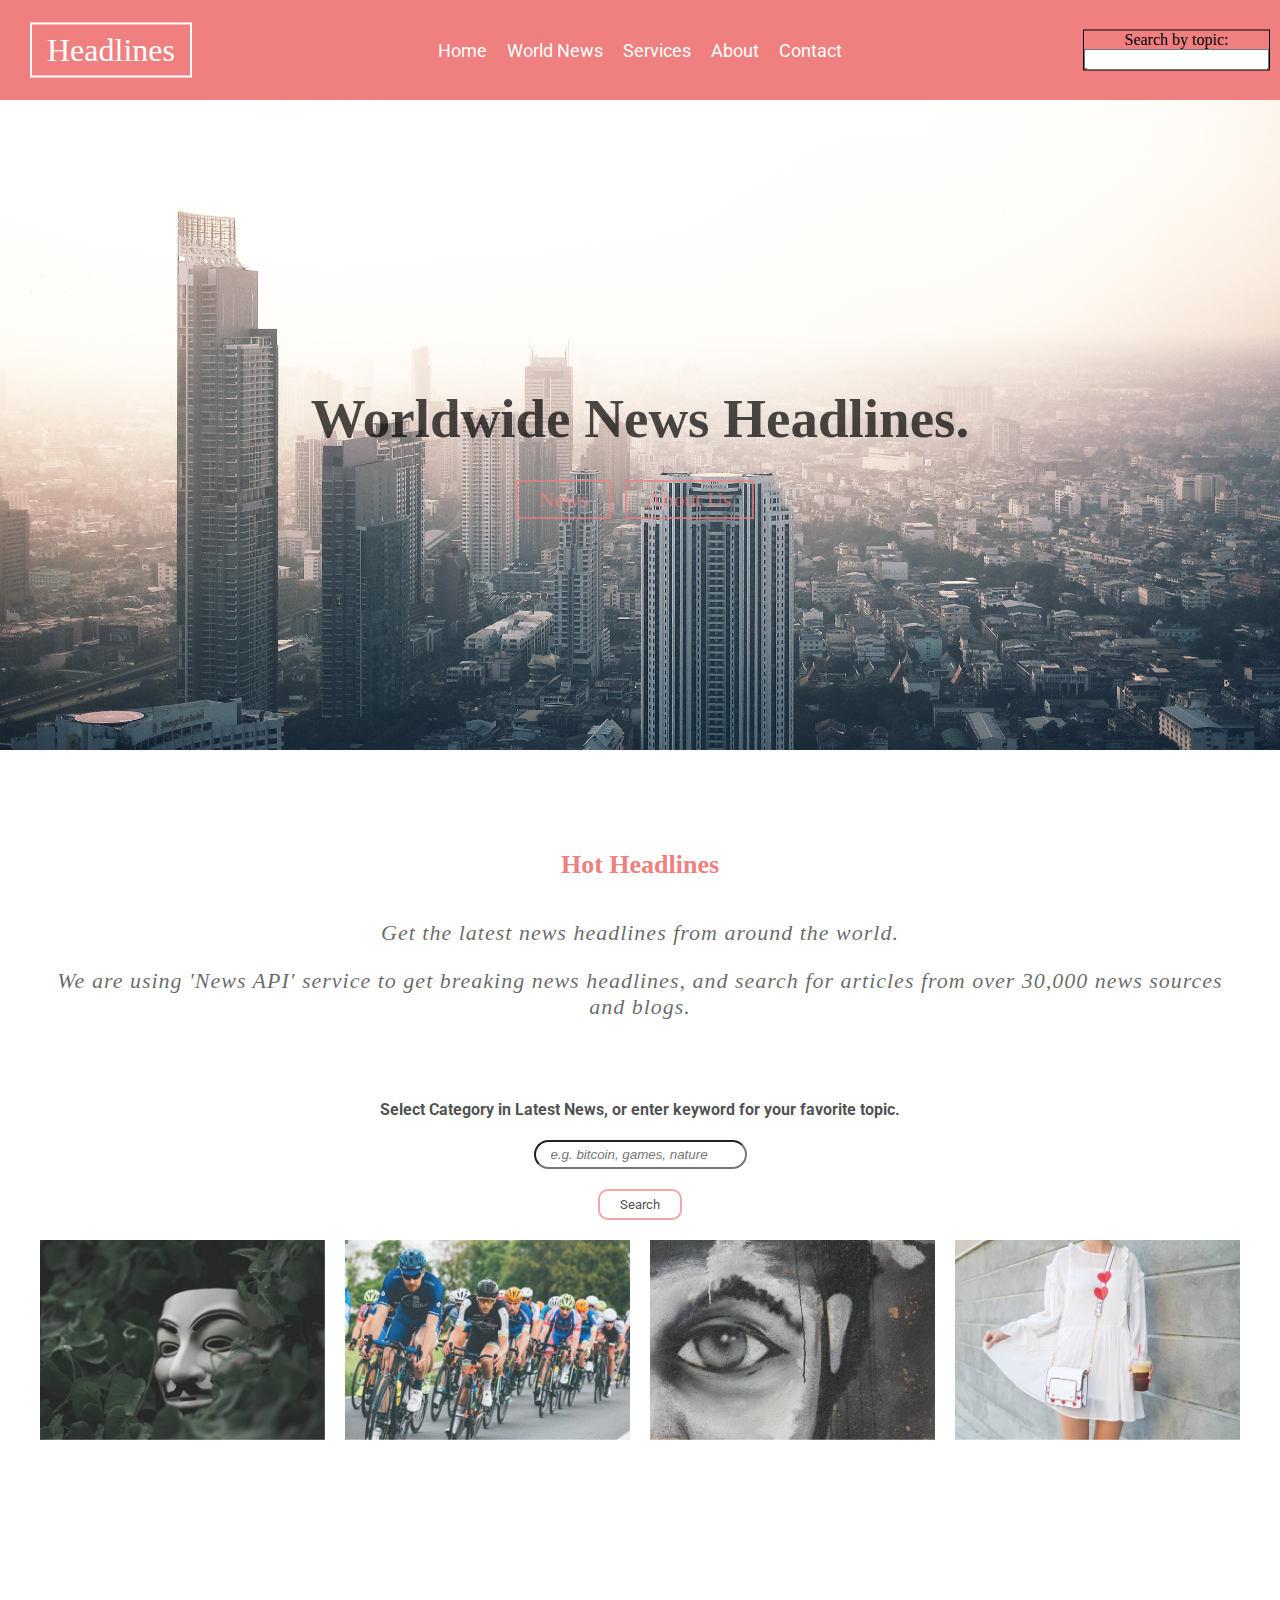
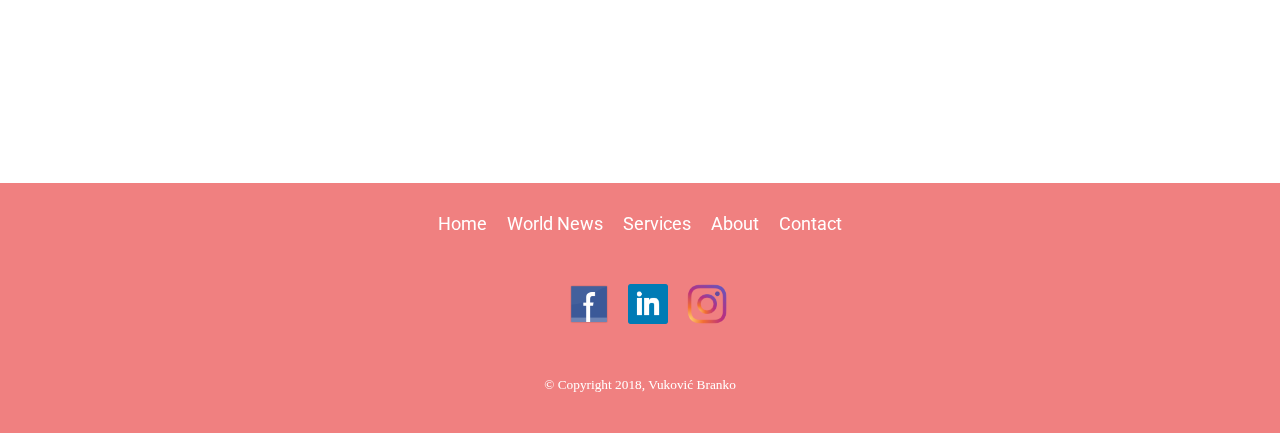
<file: index.html>
<!DOCTYPE html>
<html lang="en">
<head>
    <title>ProjectEmisia</title>
    <meta charset="UTF-8">
    <meta name="viewport" content="width=device-width, initial-scale=1.0">
    <meta http-equiv="X-UA-Compatible" content="ie=edge">
    <link rel="stylesheet" href="css/styles.css">
        
</head>
<body>
    <div id="arrowUp">
        <img id="arrow" src="images/up-arrow.png" alt="up arrow">
    </div>
    <header>
        <div class="logo">
            <a href="index.html">Headlines</a>
        </div>
        <nav>
            <a href="index.html">Home</a>
            <a href="news.html">World News</a>
            <a href="#">Services</a>
            <a href="#">About</a>
            <a href="#">Contact</a>
        </nav>
        <div id="topSearch">
            Search by topic:<br />
            <input type="text">
            
        </div>
    </header>
    <div id="header-main">
        <h1>Worldwide News Headlines.</h1>
        <div id="head-links">
            <a href="news.html">News</a>
            <a href="#">About Us</a>
        </div>
    </div>
    <div id="about-main">
        <h1 id="about-head">Hot Headlines</h1>
        <h3><em>Get the latest news headlines from around the world.</em></h3>
        <h3><em>We are using 'News API' service to get breaking news headlines, and search for articles from over 30,000 news sources and blogs.</em></h3>
        <h3><em></em></h3>
        <h4>Select Category in Latest News, or enter keyword for your favorite topic.</h4>  
        <input id="inputWord" type="text" placeholder="e.g. bitcoin, games, nature">
        <br/>
        <button id="searchTopic">Search</button>
        <div class="about-main-content">
            <div class="main-section">
                <div class="wrap"></div>
                <h1><em>Politics</em></h1>
                <button id="politics" class="categoryBtn">Read more...</button>
                <img src="images/categories/rsz_politic.jpg" alt="img">
            </div>
            <div class="main-section">
                <div class="wrap"></div>
                <h1><em>Sport</em></h1>
                <button id="sport" class="categoryBtn">Read more...</button>
                <img src="images/categories/rsz_sport.jpg" alt="img">    
            </div>
            <div class="main-section">
                <div class="wrap"></div>
                <h1><em>Art</em></h1>
                <button id="art" class="categoryBtn">Read more...</button>
                <img src="images/categories/rsz_art.jpg" alt="img">    
            </div>
            <div class="main-section">
                <div class="wrap"></div>
                <h1><em>Fashion</em></h1>
                <button id="fashion" class="categoryBtn">Read more...</button>
                <img src="images/categories/rsz_fashion.jpg" alt="img">    
            </div>
        </div>
    </div>

    <div id="result">
        <h2 id="resultHeader">Search results for <span id="resultSpan">Bitcoin</span></h2>         
    </div>

    <div id="news-header"></div>    

    <footer>
        <div class="footer-content">
            <nav>
                <a href="index.html">Home</a>
                <a href="news.html">World News</a>
                <a href="#">Services</a>
                <a href="#">About</a>
                <a href="#">Contact</a>
            </nav>
            <div class="social">
                <a href="#"><img src="images/icons/fb.png" alt="fb icon"></a>
                <a href="#"><img src="images/icons/square-linkedin-512.png" alt="linkedin icon"></a>
                <a href="#"><img src="images/icons/insta.png" alt="instagram icon"></a>
            </div>
            <small>&copy; Copyright 2018, Vuković Branko</small>
        </div>
    </footer>

    <script src="javascript/main.js"></script>
</body>
</html>
</file>
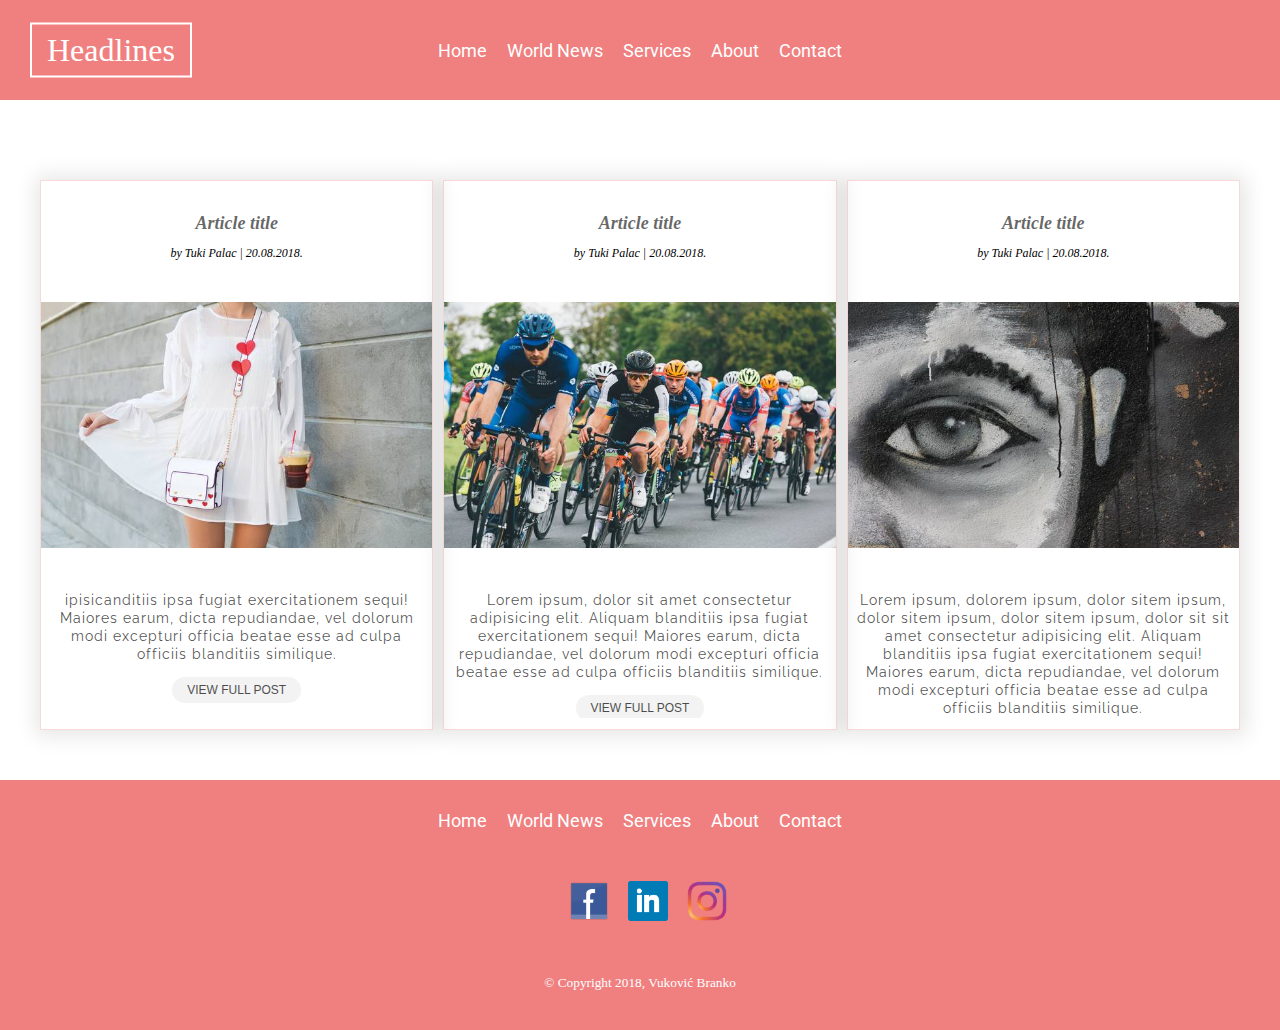
<file: news.html>
<!DOCTYPE html>
<html lang="en">
<head>
    <title>ProjectEmisia</title>
    <meta charset="UTF-8">
    <meta name="viewport" content="width=device-width, initial-scale=1.0">
    <meta http-equiv="X-UA-Compatible" content="ie=edge">
    <link rel="stylesheet" href="css/styles.css">        
</head>
<body>
    <header>
        <div class="logo">
            <a href="index.html">Headlines</a>
        </div>
        <nav>
            <a href="index.html">Home</a>
            <a href="news.html">World News</a>
            <a href="#">Services</a>
            <a href="#">About</a>
            <a href="#">Contact</a>
        </nav>
    </header>

    <div id="news-header">

        <div class="article">
            <div class="sect1">
                <h1 class="title">Article title </h1>
                <p class="author">by <span class="name">Tuki Palac | <span class="date">20.08.2018.</span></span></p>        
            </div>
            <div class="sect2">
                <img class="imgUrl" src="images/categories/rsz_fashion.jpg" alt="news image">
            </div>
            <div class="sect3">
                <p class="description">ipisicanditiis ipsa fugiat exercitationem sequi! Maiores earum, dicta repudiandae, vel dolorum modi excepturi officia beatae esse ad culpa officiis blanditiis similique.</p>
                <button class="aricleUrl">VIEW FULL POST</button>
            </div>         
        </div>   

        <div class="article">
            <div class="sect1">
                <h1 class="title">Article title </h1>
                <p class="author">by <span class="name">Tuki Palac | <span class="date">20.08.2018.</span></span></p>        
            </div>
            <div class="sect2">
                <img class="imgUrl" src="images/categories/rsz_sport.jpg" alt="news image">
            </div>
            <div class="sect3">
                <p class="description">Lorem ipsum, dolor sit amet consectetur adipisicing elit. Aliquam blanditiis ipsa fugiat exercitationem sequi! Maiores earum, dicta repudiandae, vel dolorum modi excepturi officia beatae esse ad culpa officiis blanditiis similique.</p>
                <button class="articleUrl">VIEW FULL POST</button>
            </div>         
        </div> 

        <div class="article">
            <div class="sect1">
                <h1 class="title">Article title </h1>
                <p class="author">by <span class="name">Tuki Palac | <span class="date">20.08.2018.</span></span></p>        
            </div>
            <div class="sect2">
                <img class="imgUrl" src="images/categories/rsz_art.jpg" alt="news image">
            </div>
            <div class="sect3">
                <p class="description">Lorem ipsum, dolorem ipsum, dolor sitem ipsum, dolor sitem ipsum, dolor sitem ipsum, dolor sit sit amet consectetur adipisicing elit. Aliquam blanditiis ipsa fugiat exercitationem sequi! Maiores earum, dicta repudiandae, vel dolorum modi excepturi officia beatae esse ad culpa officiis blanditiis similique.</p>
                <button class="aricleUrl">VIEW FULL POST</button>
            </div>         
        </div>         
    </div>
    
    <footer>
        <div class="footer-content">
            <nav>
                <a href="index.html">Home</a>
                <a href="news.html">World News</a>
                <a href="#">Services</a>
                <a href="#">About</a>
                <a href="#">Contact</a>
            </nav>
            <div class="social">
                <a href="#"><img src="images/icons/fb.png" alt="fb icon"></a>
                <a href="#"><img src="images/icons/square-linkedin-512.png" alt="linkedin icon"></a>
                <a href="#"><img src="images/icons/insta.png" alt="instagram icon"></a>
            </div>
            <small>&copy; Copyright 2018, Vuković Branko</small>
        </div>
    </footer>

</body>
</html>
</file>
<file: css/styles.css>
@import url("https://fonts.googleapis.com/css?family=Roboto:400,400i");
@import url("https://fonts.googleapis.com/css?family=Fjalla+One");
@import url("https://fonts.googleapis.com/css?family=Raleway:400,400i");
body {
  margin: 0;
  padding: 0;
}

* {
  -webkit-box-sizing: border-box;
          box-sizing: border-box;
}

a {
  text-decoration: none;
}

#arrowUp {
  position: fixed;
  right: 30px;
  bottom: 30px;
  opacity: 0;
  -webkit-transition: all 0.3s;
  transition: all 0.3s;
}

#arrowUp img {
  width: 50px;
  cursor: pointer;
}

header {
  background: lightcoral;
  position: relative;
  height: 100px;
  -webkit-transition: all 0,3s;
  transition: all 0,3s;
  z-index: +10;
  width: 100%;
}

header .logo {
  position: absolute;
  left: 30px;
  top: 50%;
  -webkit-transform: translatey(-50%);
          transform: translatey(-50%);
}

header .logo a {
  font-size: 32px;
  border: 2px solid #fff;
  display: block;
  padding: 7px 15px;
  color: #fff;
  z-index: +5;
}

header nav {
  left: 0;
  right: 0;
  text-align: center;
  position: absolute;
  top: 50%;
  -webkit-transform: translatey(-50%);
          transform: translatey(-50%);
}

header nav a {
  color: #fff;
  padding: 8px;
  font-size: 18px;
  -webkit-transition: all 0.2s;
  transition: all 0.2s;
  font-family: 'Roboto', sans-serif;
}

header nav a:hover {
  color: rgba(0, 0, 0, 0.7);
}

header #topSearch {
  position: absolute;
  right: 10px;
  text-align: center;
  border: 1px solid black;
  top: 50%;
  -webkit-transform: translatey(-50%);
          transform: translatey(-50%);
}

#header-main {
  width: 100%;
  margin: 0;
  padding: 250px 0;
  display: block;
  background-image: url(../images/mink-mingle-185518-unsplash.jpg);
  background-size: cover;
  background-repeat: no-repeat;
  background-position-y: -150px;
  background-attachment: fixed;
  text-align: center;
}

#header-main h1 {
  display: block;
  text-align: center;
  font-size: 55px;
  font-style: "Fjalla One", sans-serif;
  color: rgba(0, 0, 0, 0.7);
}

#header-main #head-links a {
  padding: 5px 20px;
  border: 2px solid lightcoral;
  color: lightcoral;
  font-size: 22px;
  opacity: 0.7;
  margin-right: 10px;
  -webkit-transition: all 0.2s;
  transition: all 0.2s;
  display: inline;
}

#header-main #head-links a:hover {
  opacity: 1;
}

#about-main {
  width: 100%;
  margin: 0;
  padding: 50px 40px 150px 40px;
  text-align: center;
}

#about-main #about-head {
  display: block;
  text-align: center;
  font-size: 26px;
  color: lightcoral;
  padding: 20px 0;
  font-style: "Fjalla One", sans-serif;
}

#about-main h4 {
  margin-top: 80px;
  font-family: "Roboto", sans-serif;
  color: rgba(0, 0, 0, 0.7);
}

#about-main input {
  padding: 5px 15px;
  font-style: italic;
  border-radius: 30px;
}

#about-main #searchTopic {
  margin-top: 20px;
  padding: 6px 20px;
  border-radius: 10px;
  font-family: "Roboto", sans-serif;
  border: 2px solid lightcoral;
  background: transparent;
  opacity: 0.7;
  -webkit-transition: opacity 0.3s;
  transition: opacity 0.3s;
  cursor: pointer;
}

#about-main #searchTopic:hover {
  opacity: 1;
}

#about-main h3 {
  margin-top: 20px;
  display: block;
  text-align: center;
  color: rgba(0, 0, 0, 0.6);
  font-style: 'Raleway', sans-serif;
  font-weight: 400;
  font-size: 22px;
  letter-spacing: 1px;
}

.about-main-content {
  display: -ms-grid;
  display: grid;
  max-width: 1200px;
  margin: 0 auto;
  -ms-grid-columns: 1fr 1fr 1fr 1fr;
      grid-template-columns: 1fr 1fr 1fr 1fr;
  grid-gap: 20px;
  margin-top: 20px;
}

.about-main-content .main-section {
  height: 200px;
  position: relative;
  opacity: 0.9;
  overflow: hidden;
}

.about-main-content .main-section:hover img {
  -webkit-transform: scale(1.1);
          transform: scale(1.1);
  -webkit-backface-visibility: hidden;
          backface-visibility: hidden;
}

.about-main-content .main-section:hover h1, .about-main-content .main-section:hover button {
  opacity: 1;
}

.about-main-content .main-section:hover .wrap {
  background: rgba(0, 0, 0, 0.6);
}

.about-main-content .main-section h1 {
  position: absolute;
  color: #fff;
  font-family: "Fjalla One", sans-serif;
  letter-spacing: 2px;
  font-size: 26px;
  left: 20px;
  z-index: +2;
  opacity: 0;
  -webkit-transition: all 0.3s;
  transition: all 0.3s;
  font-weight: 400;
}

.about-main-content .main-section img {
  position: absolute;
  top: 0;
  right: 0;
  width: 100%;
  height: 100%;
  z-index: -10;
  -webkit-transition: all 0.5s;
  transition: all 0.5s;
  -webkit-backface-visibility: hidden;
          backface-visibility: hidden;
}

.about-main-content .main-section button {
  color: #fff;
  position: absolute;
  border: 2px solid #fff;
  padding: 5px 12px;
  font-size: 14px;
  z-index: +2;
  opacity: 0;
  -webkit-transition: all 0.3s;
  transition: all 0.3s;
  background: transparent;
  cursor: pointer;
  left: 50%;
  -webkit-transform: translatex(-50%) !important;
          transform: translatex(-50%) !important;
  top: 50%;
  -webkit-transform: translatey(-50%);
          transform: translatey(-50%);
}

.about-main-content .main-section .wrap {
  position: absolute;
  width: 100%;
  height: 100%;
  z-index: 0;
  -webkit-transition: all 0.3s;
  transition: all 0.3s;
}

#result {
  max-width: 1200px;
  margin: 0 auto;
}

#result h2 {
  color: rgba(0, 0, 0, 0.6);
  font-style: 'Raleway', sans-serif;
  font-weight: 400;
  font-size: 22px;
  letter-spacing: 1px;
  font-style: italic;
  -webkit-transition: all 0.3s;
  transition: all 0.3s;
  opacity: 0;
}

#result span {
  font-weight: bolder;
  -webkit-transition: all 0.3s;
  transition: all 0.3s;
  opacity: 0;
}

#news-header {
  max-width: 1200px;
  margin: 0 auto;
  padding: 80px 0 50px 0;
  display: -ms-grid;
  display: grid;
  grid-row-gap: 30px;
  grid-column-gap: 10px;
  -ms-grid-columns: (1fr)[3];
      grid-template-columns: repeat(3, 1fr);
}

#news-header .article {
  border: 0.5px solid rgba(240, 128, 128, 0.3);
  overflow: hidden;
  height: 550px;
  padding-bottom: 6px;
  position: relative;
  -webkit-box-shadow: 1px 1px 20px 5px rgba(0, 0, 0, 0.1);
          box-shadow: 1px 1px 20px 5px rgba(0, 0, 0, 0.1);
  -webkit-transition: -webkit-box-shadow 0.3s;
  transition: -webkit-box-shadow 0.3s;
  transition: box-shadow 0.3s;
  transition: box-shadow 0.3s, -webkit-box-shadow 0.3s;
}

#news-header .article:hover {
  -webkit-box-shadow: 1px 1px 20px 5px rgba(240, 128, 128, 0.4);
          box-shadow: 1px 1px 20px 5px rgba(240, 128, 128, 0.4);
}

#news-header .article .sect1 {
  padding: 20px 10px;
  overflow: hidden;
  position: absolute;
  width: 100%;
  height: 20%;
  text-align: center;
  top: 0;
}

#news-header .article .sect1 h1 {
  color: rgba(0, 0, 0, 0.6);
  font-style: italic;
  display: block;
  text-align: center;
  overflow: hidden;
  font-size: 18px;
}

#news-header .article .sect1 p {
  font-style: italic;
  font-size: 12px;
  overflow: hidden;
  text-align: center;
}

#news-header .article .sect2 {
  height: 45%;
  max-height: 50%;
  overflow: hidden;
  position: absolute;
  top: 22%;
  width: 100%;
}

#news-header .article .sect2 img {
  width: 100%;
  height: 100%;
}

#news-header .article .sect3 {
  overflow: hidden;
  width: 100%;
  text-align: center;
  position: absolute;
  bottom: 2%;
  height: 27%;
  padding: 7px;
}

#news-header .article .sect3 p {
  font-family: "Raleway", sans-serif;
  color: rgba(0, 0, 0, 0.7);
  letter-spacing: 1px;
  line-height: 18px;
  font-size: 14px;
}

#news-header .article .sect3 button {
  padding: 6px 15px;
  border-radius: 25px;
  border: 0;
  font-size: 12px;
  cursor: pointer;
  opacity: 0.7;
  -webkit-transition: opacity 0.3s;
  transition: opacity 0.3s;
}

#news-header .article .sect3 button:hover {
  opacity: 1;
}

footer {
  background: lightcoral;
  height: 250px;
  width: 100%;
  padding: 30px 0;
}

footer .footer-content {
  max-width: 1200px;
  margin: 0 auto;
  text-align: center;
  height: 100%;
  position: relative;
}

footer .footer-content nav a {
  color: #fff;
  padding: 8px;
  font-size: 18px;
  -webkit-transition: all 0.2s;
  transition: all 0.2s;
  font-family: 'Roboto', sans-serif;
}

footer .footer-content nav a:hover {
  color: rgba(0, 0, 0, 0.7);
}

footer .footer-content .social {
  margin-top: 50px;
}

footer .footer-content .social img {
  width: 40px;
  margin-left: 15px;
}

footer .footer-content small {
  position: absolute;
  color: #fff;
  left: 50%;
  -webkit-transform: translatex(-50%) !important;
          transform: translatex(-50%) !important;
  bottom: 5%;
}
/*# sourceMappingURL=styles.css.map */
</file>
